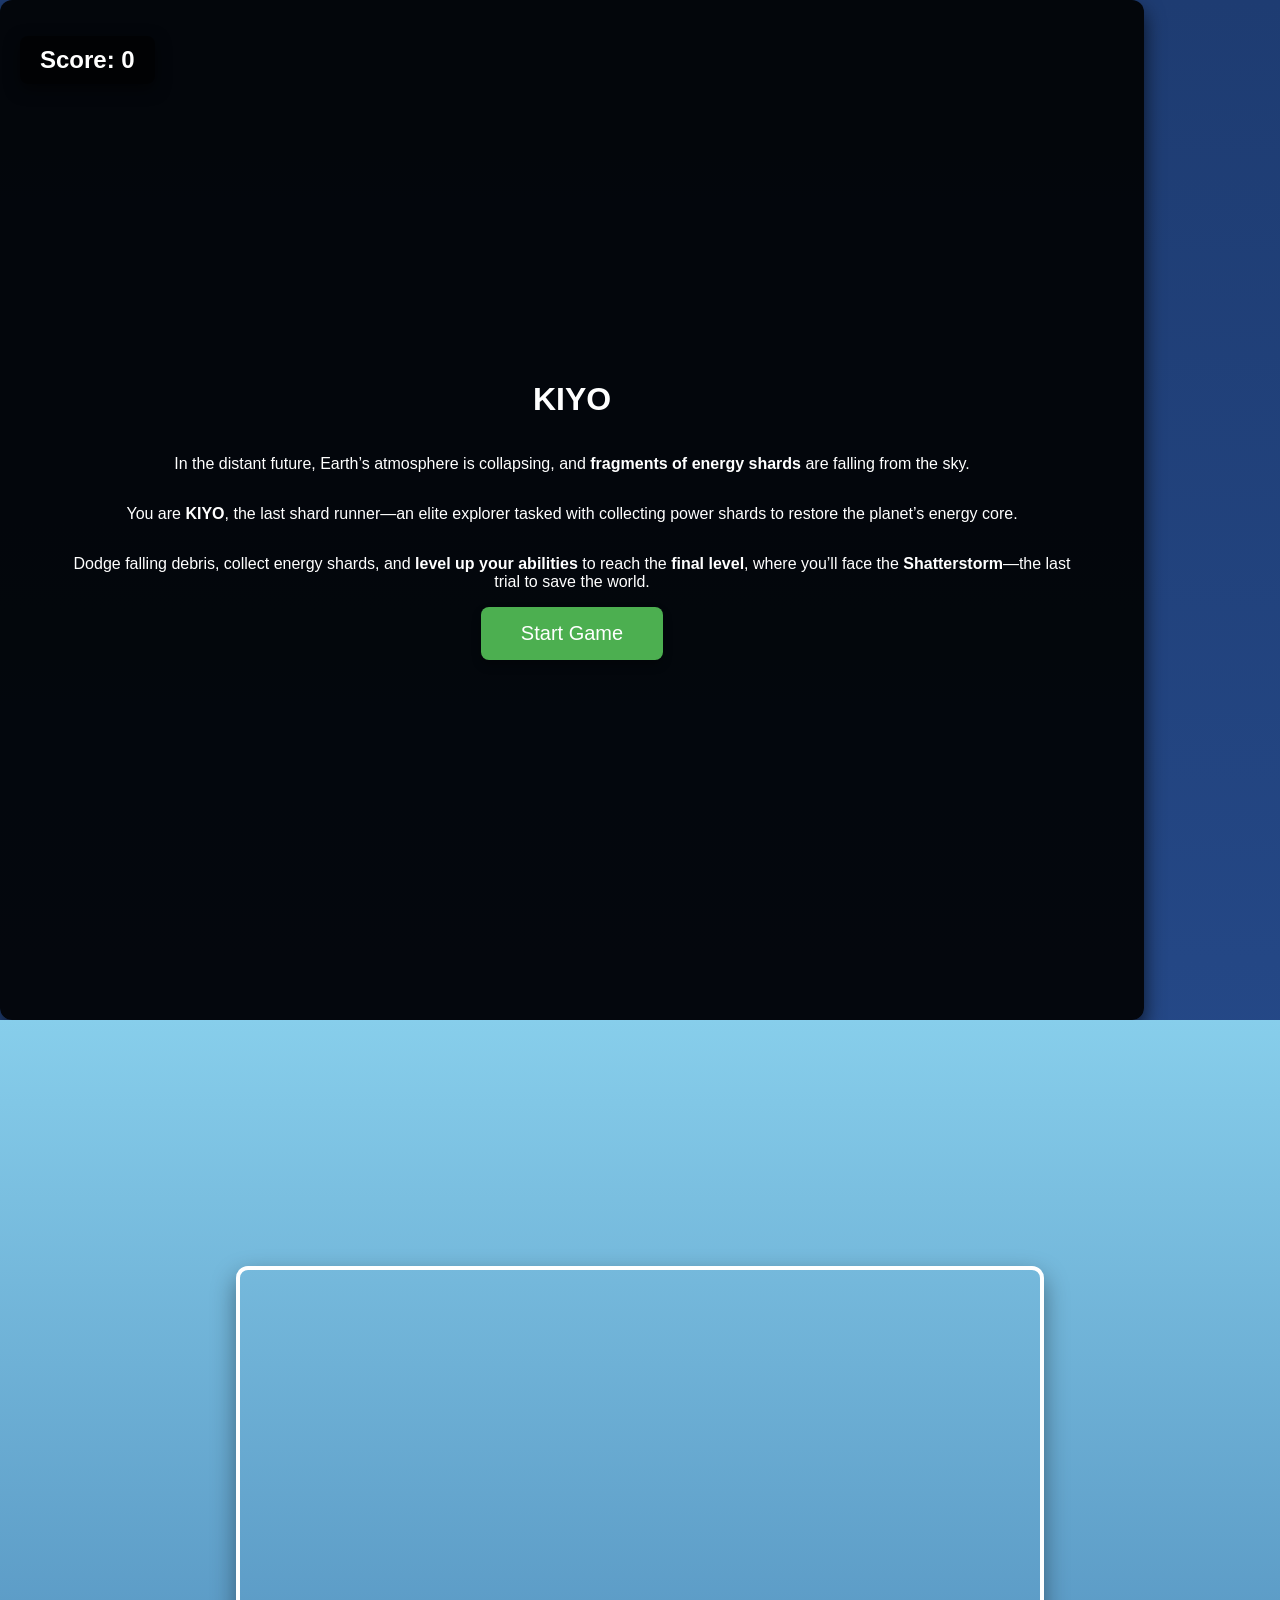
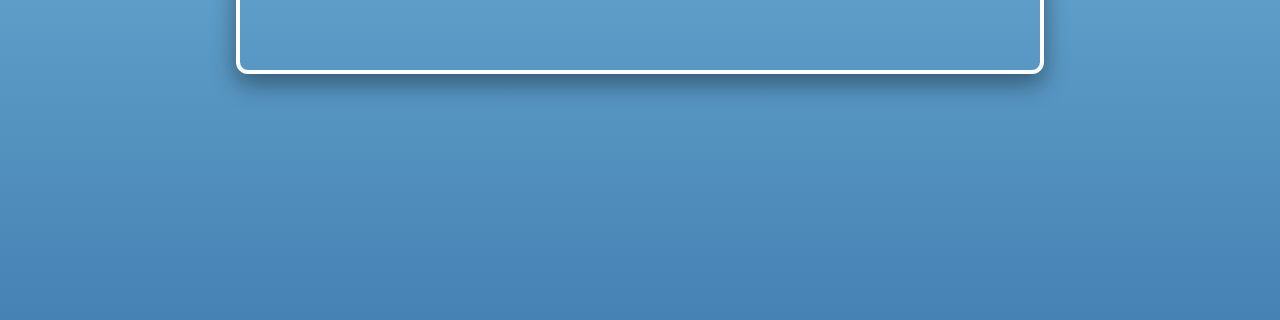
<file: WEB-GAME-1/index.html>
<!DOCTYPE html>
<html lang="en">
<head>
    <meta charset="UTF-8">
    <meta name="viewport" content="width=device-width, initial-scale=1.0">
    <title>KIYO:The Game</title>
    <link rel="stylesheet" href="style.css">
</head>
<body>

<!-- INTRO SCREEN -->
<div id="intro-screen" class="screen">
    <h1>KIYO</h1>
    <p>In the distant future, Earth’s atmosphere is collapsing, and <strong>fragments of energy shards</strong> are falling from the sky.</p>
    <p>You are <strong>KIYO</strong>, the last shard runner—an elite explorer tasked with collecting power shards to restore the planet’s energy core.</p>
    <p>Dodge falling debris, collect energy shards, and <strong>level up your abilities</strong> to reach the <strong>final level</strong>, where you’ll face the <strong>Shatterstorm</strong>—the last trial to save the world.</p>
    <button id="start-btn">Start Game</button>
</div>

<!-- GAME SCREEN -->
<div id="game-screen" class="screen hidden">
    <h1 id="score">Score: 0</h1>
    <canvas id="gameCanvas" width="800" height="400"></canvas>
</div>

<script src="main.js"></script>
</body>
</html>
</file>
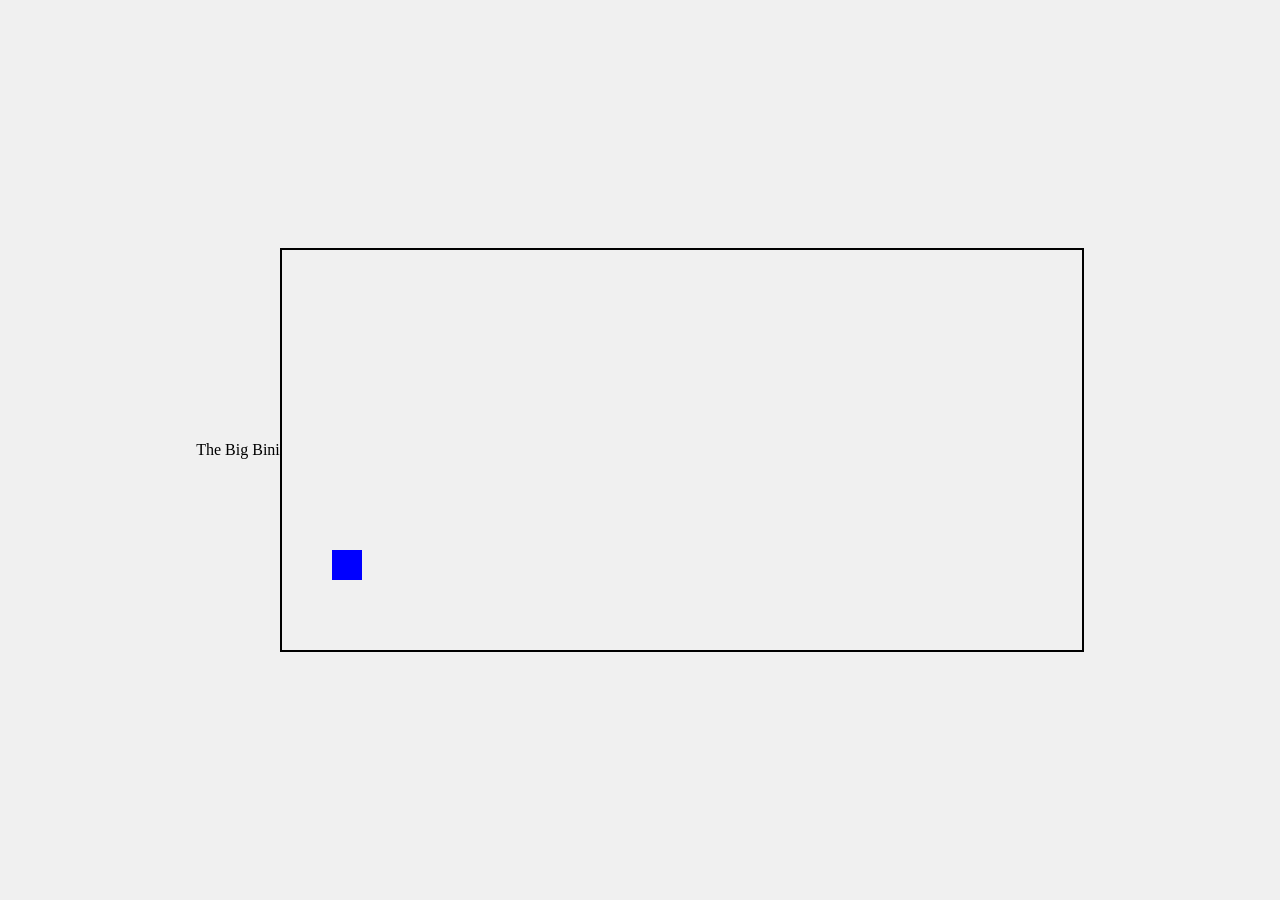
<file: WEB-GAME/index.html>
<!DOCTYPE html>
<html lang="en">
<head>
    <meta charset="UTF-8">
    <meta name="viewport" content="width=device-width, initial-scale=1.0">
    <title>Simple Web Game</title>
    <link rel="stylesheet" href="style.css">
    <span> <P>The Big Bini</P></span>
</head>

<body>
    <canvas id="gameCanvas" width="800" height="400"></canvas>
    <script src="main.js"></script>
</body>
</html>
</file>
<file: WEB-GAME-1/style.css>
/* 🎯 General Styles */
body {
    margin: 0;
    padding: 0;
    font-family: Arial, sans-serif;
    color: white;
    background: linear-gradient(to bottom, #1e3c72, #2a5298);
    overflow: hidden;
    text-align: center;
}

/* 🎯 Screens */
.screen {
    width: 100vw;
    height: 100vh;
    display: flex;
    flex-direction: column;
    justify-content: center;
    align-items: center;
    transition: opacity 1s ease-in-out;
}

/* 🎯 Hidden screen */
.hidden {
    display: none;
}

/* 🎯 Intro Screen Styling */
#intro-screen {
    background: rgba(0, 0, 0, 0.9);
    padding: 60px;
    box-shadow: 0 10px 20px rgba(0, 0, 0, 0.7);
    border-radius: 12px;
    animation: fadeIn 2s ease;
    max-width: 80%;
    text-align: center;
}

/* 🎯 Game Screen */
#game-screen {
    background: linear-gradient(to bottom, #87CEEB, #4682B4);
    display: flex;
    justify-content: center;
    align-items: center;
}

/* 🎯 Button Styling */
#start-btn {
    padding: 15px 40px;
    font-size: 20px;
    color: white;
    background: #4CAF50;
    border: none;
    cursor: pointer;
    border-radius: 8px;
    transition: background 0.3s, transform 0.2s;
    box-shadow: 0 5px 10px rgba(0, 0, 0, 0.3);
}

#start-btn:hover {
    background: #45a049;
    transform: scale(1.05);
}

/* 🎯 Score Display */
#score {
    font-size: 24px;
    font-weight: bold;
    color: #fff;
    position: fixed;
    top: 20px;
    left: 20px;
    background: rgba(0, 0, 0, 0.6);
    padding: 10px 20px;
    border-radius: 8px;
    box-shadow: 0 5px 15px rgba(0, 0, 0, 0.5);
}

/* 🎯 Animation */
@keyframes fadeIn {
    from {
        opacity: 0;
    }
    to {
        opacity: 1;
    }
}

/* 🎯 Canvas Styling */
canvas {
    border: 4px solid white;
    border-radius: 12px;
    box-shadow: 0 10px 25px rgba(0, 0, 0, 0.4);
    display: block;
    margin: 0 auto;
    max-width: 100%;
    max-height: 100%;
}
</file>
<file: WEB-GAME/style.css>
* {
    margin: 0;
    padding: 0;
    box-sizing: border-box;
}

body {
    display: flex;
    justify-content: center;
    align-items: center;
    height: 100vh;
    background: #f0f0f0;
}

canvas {
    border: 2px solid black;
}
</file>
